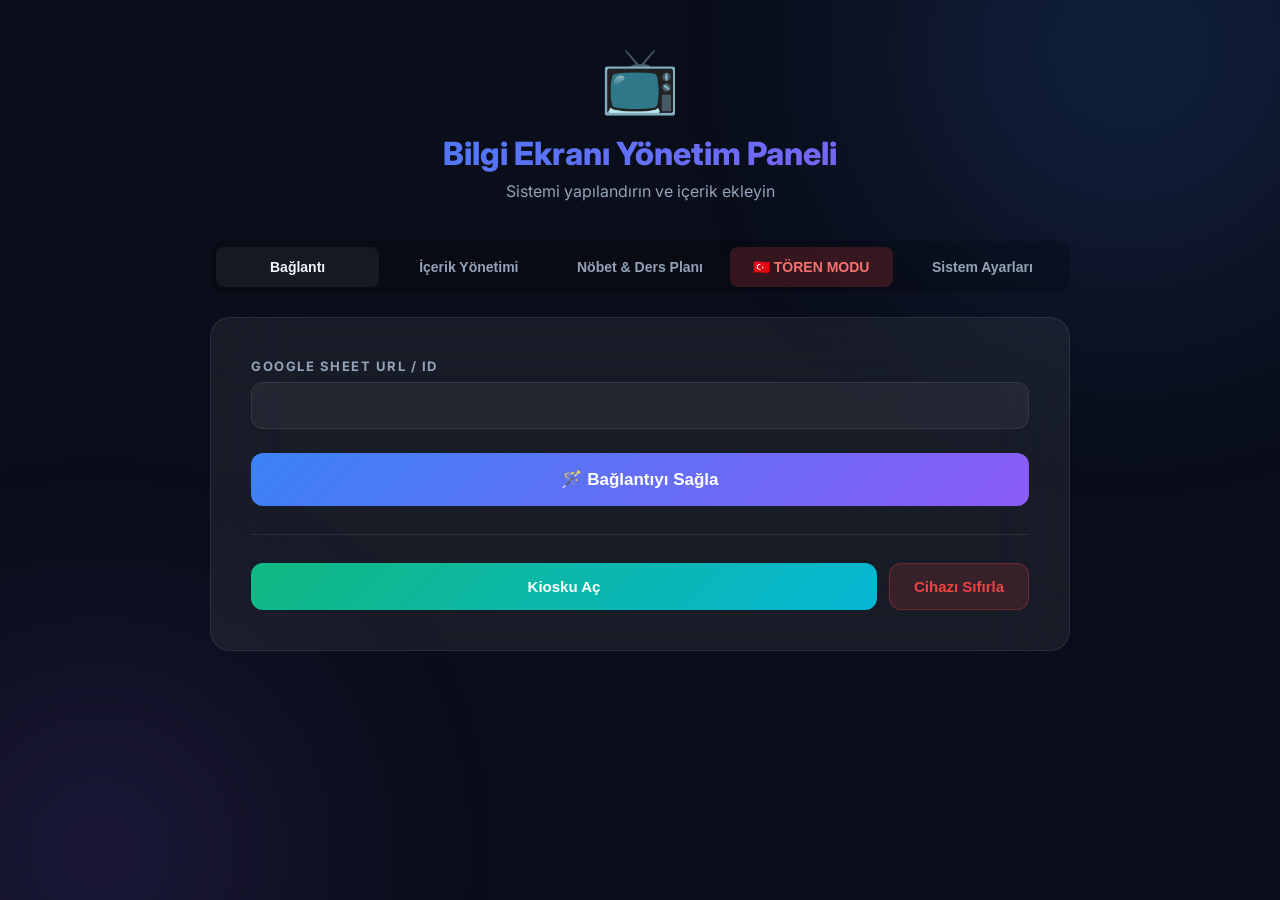
<file: setup.html>
<!DOCTYPE html>
<html lang="tr">
<head>
    <meta charset="UTF-8">
    <meta name="viewport" content="width=device-width, initial-scale=1.0">
    <title>Bilgi Ekranı Yönetim Paneli</title>
    <link href="https://fonts.googleapis.com/css2?family=Inter:wght@300;400;500;600;700;800&display=swap" rel="stylesheet">
    <style>
        :root { --bg-primary: #0a0e1a; --bg-card: rgba(255, 255, 255, 0.06); --text-primary: #f1f5f9; --text-secondary: #94a3b8; --accent-blue: #3b82f6; --accent-purple: #8b5cf6; --accent-emerald: #10b981; --gradient-primary: linear-gradient(135deg, #3b82f6, #8b5cf6); --glass-border: rgba(255, 255, 255, 0.08); --radius-md: 20px; --radius-sm: 12px; }
        * { margin: 0; padding: 0; box-sizing: border-box; }
        body { font-family: 'Inter', sans-serif; background: var(--bg-primary); color: var(--text-primary); min-height: 100vh; display: flex; align-items: flex-start; justify-content: center; padding: 40px; position: relative; overflow-x: hidden; }
        body::before, body::after { content: ''; position: fixed; border-radius: 50%; filter: blur(120px); opacity: 0.15; z-index: 0; }
        body::before { width: 500px; height: 500px; background: var(--accent-blue); top: -200px; right: -100px; }
        body::after { width: 400px; height: 400px; background: var(--accent-purple); bottom: -150px; left: -100px; }
        
        .setup-container { position: relative; z-index: 1; width: 100%; max-width: 860px; }
        .setup-header { text-align: center; margin-bottom: 40px; } 
        .setup-header-icon { font-size: 64px; margin-bottom: 16px; }
        .setup-header h1 { font-size: 32px; font-weight: 800; margin-bottom: 8px; background: var(--gradient-primary); -webkit-background-clip: text; -webkit-text-fill-color: transparent; }
        .setup-header p { color: var(--text-secondary); font-size: 16px; }
        
        .setup-form { background: var(--bg-card); backdrop-filter: blur(40px); border: 1px solid var(--glass-border); border-radius: var(--radius-md); padding: 40px; }
        .form-group { margin-bottom: 24px; } 
        .form-group label { display: block; font-size: 13px; font-weight: 700; color: var(--text-secondary); margin-bottom: 8px; text-transform: uppercase; letter-spacing: 1.5px; }
        .form-group input, .form-group select, .form-group textarea { width: 100%; padding: 14px 18px; background: rgba(255, 255, 255, 0.05); border: 1px solid var(--glass-border); border-radius: var(--radius-sm); color: var(--text-primary); font-size: 15px; outline: none; transition: all 0.3s; }
        .form-group select { cursor: pointer; appearance: none; background-image: url("data:image/svg+xml,%3Csvg xmlns='http://www.w3.org/2000/svg' width='12' height='12' fill='%2394a3b8' viewBox='0 0 16 16'%3E%3Cpath d='M8 11L3 6h10z'/%3E%3C/svg%3E"); background-repeat: no-repeat; background-position: right 16px center; }
        .form-group select option { background: #1e293b; color: white; } 
        .form-group input:focus, .form-group select:focus, .form-group textarea:focus { border-color: var(--accent-blue); box-shadow: 0 0 0 3px rgba(59, 130, 246, 0.15); }
        
        /* Dinamik Liste Stilleri */
        .dynamic-list { display: flex; flex-direction: column; gap: 10px; margin-bottom: 15px; }
        .dynamic-row { display: flex; gap: 10px; align-items: center; background: rgba(0,0,0,0.3); padding: 10px; border-radius: 8px; border: 1px solid rgba(255,255,255,0.05); }
        .dynamic-row input { padding: 10px; font-size: 14px; background: rgba(255,255,255,0.05); border: 1px solid var(--glass-border); border-radius: 6px; color: white; width: 100%; }
        .dynamic-row .lbl { font-size: 12px; font-weight: 700; color: #94a3b8; width: 60px; text-align: center; flex-shrink: 0; }
        .btn-add { background: rgba(59, 130, 246, 0.2); color: #60a5fa; border: 1px dashed #60a5fa; padding: 10px; border-radius: 8px; cursor: pointer; width: 100%; font-weight: 600; transition: all 0.2s; }
        .btn-add:hover { background: rgba(59, 130, 246, 0.4); }
        .btn-del { background: rgba(239, 68, 68, 0.2); color: #f87171; border: none; padding: 10px 15px; border-radius: 6px; cursor: pointer; font-weight: bold; flex-shrink: 0; }

        .media-section { background: rgba(0, 0, 0, 0.2); padding: 20px; border-radius: var(--radius-sm); margin-bottom: 24px; border: 1px dashed rgba(255, 255, 255, 0.1); }
        .media-section-title { font-size: 13px; font-weight: 700; color: #cbd5e1; margin-bottom: 16px; text-transform: uppercase; }
        
        .btn-save { width: 100%; padding: 16px 32px; background: var(--gradient-primary); color: white; border: none; border-radius: var(--radius-sm); font-size: 17px; font-weight: 700; cursor: pointer; transition: all 0.2s; }
        .btn-save:hover { transform: translateY(-2px); box-shadow: 0 8px 30px rgba(59, 130, 246, 0.4); } .btn-save:disabled { opacity: 0.7; cursor: not-allowed; }
        .btn-warning { background: linear-gradient(135deg, #f59e0b, #d97706); margin-top: 20px;} 
        
        .success-message { display: none; text-align: center; padding: 20px; background: rgba(16, 185, 129, 0.1); border: 1px solid rgba(16, 185, 129, 0.3); border-radius: var(--radius-sm); color: #10b981; margin-top: 16px; font-weight: 600; }
        .divider { border: none; border-top: 1px solid var(--glass-border); margin: 28px 0; } 
        .btn-group { display: flex; gap: 12px; }
        .btn-demo { flex: 1; padding: 14px 24px; background: linear-gradient(135deg, #10b981, #06b6d4); color: white; border: none; border-radius: var(--radius-sm); font-size: 15px; font-weight: 600; cursor: pointer; }
        .btn-reset { padding: 14px 24px; background: rgba(239, 68, 68, 0.15); color: #ef4444; border: 1px solid rgba(239, 68, 68, 0.3); border-radius: var(--radius-sm); font-size: 15px; font-weight: 600; cursor: pointer; }
        
        .content-list { margin-top: 32px; padding-top: 24px; border-top: 1px solid var(--glass-border); display: flex; flex-direction: column; gap: 12px; }
        .content-item { background: rgba(0, 0, 0, 0.2); padding: 16px; border-radius: var(--radius-sm); display: flex; justify-content: space-between; align-items: center; border: 1px solid rgba(255, 255, 255, 0.05); }
        .content-item-info h4 { margin-bottom: 6px; color: var(--text-primary); font-size: 15px; display: flex; align-items: center; gap: 8px; }
        .content-item-actions { display: flex; gap: 6px; } 
        .btn-icon { padding: 8px 12px; border: none; border-radius: 6px; cursor: pointer; font-size: 13px; font-weight: 600; }
        .btn-icon.move { background: rgba(245, 158, 11, 0.15); color: #fcd34d; font-size: 14px; } 
        .btn-icon.edit { background: rgba(59, 130, 246, 0.2); color: #60a5fa; } 
        .btn-icon.delete { background: rgba(239, 68, 68, 0.2); color: #f87171; }
        .badge { font-size: 11px; padding: 4px 8px; border-radius: 6px; font-weight: 700; } 
        .category-badge { background: rgba(255, 255, 255, 0.1); font-size: 10px; }
        
        .setup-tabs { display: flex; gap: 8px; margin-bottom: 24px; background: rgba(0, 0, 0, 0.2); padding: 6px; border-radius: var(--radius-sm); overflow-x: auto; }
        .tab-btn { flex: 1; padding: 12px; background: transparent; color: var(--text-secondary); border: none; border-radius: 8px; font-size: 14px; font-weight: 600; cursor: pointer; } 
        .tab-btn.active { background: var(--bg-card); color: var(--text-primary); }
        .tab-content { display: none; } .tab-content.active { display: block; }
        
        #loading-overlay, #setup-loading { position: absolute; top: 0; left: 0; right: 0; bottom: 0; background: rgba(10, 14, 26, 0.8); z-index: 10; display: flex; flex-direction: column; align-items: center; justify-content: center; border-radius: var(--radius-md); color: white; }
        .spinner { width: 40px; height: 40px; border: 4px solid rgba(255, 255, 255, 0.1); border-left-color: var(--accent-blue); border-radius: 50%; animation: spin 1s linear infinite; margin-bottom: 16px; }
        @keyframes spin { 100% { transform: rotate(360deg); } }
        
        #login-overlay { position: fixed; top: 0; left: 0; right: 0; bottom: 0; background: rgba(10, 14, 26, 0.95); z-index: 50; display: flex; flex-direction: column; align-items: center; justify-content: center; }
        .login-card { background: var(--bg-card); border-radius: var(--radius-md); padding: 40px; width: 100%; max-width: 400px; text-align: center; }
        .login-error { color: #ef4444; font-size: 14px; margin-top: 12px; display: none; }
    </style>
</head>
<body>
    <div class="setup-container">
        <div id="login-overlay" style="display: none;">
            <div class="login-card">
                <h2>Yönetici Girişi</h2>
                <p style="color: var(--text-secondary); margin-bottom: 24px; font-size: 14px;">Ayarlara erişmek için şifre gereklidir.</p>
                <form id="login-form">
                    <div class="form-group" style="text-align: left;"><input type="password" id="login-password" required></div>
                    <div class="btn-group" style="margin-top: 16px;"><button type="button" class="btn-reset" id="btn-login-cancel">Vazgeç</button><button type="submit" class="btn-save">Giriş Yap</button></div>
                    <div class="login-error" id="login-error">Hatalı şifre.</div>
                </form>
            </div>
        </div>

        <div class="setup-header">
            <div class="setup-header-icon">📺</div>
            <h1>Bilgi Ekranı Yönetim Paneli</h1>
            <p>Sistemi yapılandırın ve içerik ekleyin</p>
        </div>

        <div class="setup-tabs" id="main-tabs">
            <button class="tab-btn" data-tab="tab-kurulum">Bağlantı</button>
            <button class="tab-btn active" data-tab="tab-icerik">İçerik Yönetimi</button>
            <button class="tab-btn" data-tab="tab-nobet">Nöbet & Ders Planı</button>
            <button class="tab-btn" data-tab="tab-toren" style="background: rgba(239, 68, 68, 0.2); color: #f87171;">🇹🇷 TÖREN MODU</button>
            <button class="tab-btn" data-tab="tab-ayarlar">Sistem Ayarları</button>
        </div>

        <div id="tab-kurulum" class="tab-content">
            <form class="setup-form" id="setup-form" style="position: relative;">
                <div id="setup-loading" style="display: none;"><div class="spinner"></div><div id="setup-loading-text">Bağlantı Kuruluyor...</div></div>
                <div class="form-group"><label>Google Sheet URL / ID</label><input type="text" id="sheet-id" required></div>
                <button type="submit" class="btn-save" id="btn-save">🪄 Bağlantıyı Sağla</button>
                <div class="success-message" id="success-msg">✅ Başarılı! Sisteme yönlendiriliyorsunuz...</div>
                <hr class="divider">
                <div class="btn-group">
                    <button type="button" class="btn-demo" id="btn-demo">Kiosku Aç</button>
                    <button type="button" class="btn-reset" id="btn-reset">Cihazı Sıfırla</button>
                </div>
            </form>
        </div>

        <div id="tab-icerik" class="tab-content active">
            <form class="setup-form" id="content-form" style="position: relative;">
                <div id="loading-overlay" style="display: none;"><div class="spinner"></div><div id="loading-text">Yükleniyor... Lütfen bekleyin.</div></div>
                <div id="form-title" style="margin-bottom: 24px; font-size: 18px; font-weight: 700; color: var(--accent-blue); text-align: center;">YENİ İÇERİK EKLE</div>

                <div class="form-group"><label>Başlık</label><input type="text" id="c-baslik" required></div>
                <div class="form-group"><label>Açıklama</label><input type="text" id="c-icerik"></div>
                <div style="display: flex; gap: 16px;">
                    <div class="form-group" style="flex: 1;">
                        <label>Kategori</label>
                        <select id="c-kategori">
                            <option value="duyuru">Duyuru</option><option value="etkinlik">Etkinlik</option>
                            <option value="sinav">Sınav</option><option value="onemli">Önemli</option>
                            <option value="spor">Spor Haberi</option><option value="genelkultur">Genel Kültür</option>
                            <option value="proje">Proje & Yarışma</option><option value="tebrik">Tebrikler</option>
                        </select>
                    </div>
                    <div class="form-group" style="flex: 1;"><label>Tarih</label><input type="date" id="c-tarih"></div>
                </div>
                <div style="display: flex; gap: 16px;">
                    <div class="form-group" style="flex: 1;"><label>Yayında mı?</label><select id="c-aktif"><option value="EVET">Evet</option><option value="HAYIR">Hayır</option></select></div>
                    <div class="form-group" style="flex: 1;"><label>Alt Bantta Göster?</label><select id="c-bant"><option value="HAYIR">Hayır</option><option value="EVET">Evet</option></select></div>
                </div>

                <div class="media-section">
                    <div class="media-section-title">🎬 Medya Ekleme</div>
                    <div class="form-group"><label style="color:#60a5fa;">▶️ Video Linki (Çoklu İçin Virgül Kullanın)</label><input type="text" id="c-video-url"></div>
                    <div class="form-group"><label style="color:#34d399;">🖼️ İnternetten Görsel Linki (Virgülle Ayırın)</label><input type="text" id="c-gorsel-url"></div>
                    <div style="text-align:center; color:rgba(255,255,255,0.3); font-size:12px; margin-bottom:12px;">-- VEYA YÜKLE --</div>
                    <div class="form-group" style="margin-bottom: 0;">
                        <label>📁 Dosya Seç (Çoklu Albüm Desteği)</label>
                        <input type="file" id="c-file" accept="image/*,video/mp4,video/webm" multiple>
                    </div>
                    
                    <div id="cover-selection-container" style="display: none; margin-top: 15px; padding: 15px; background: rgba(59, 130, 246, 0.1); border: 1px dashed rgba(59, 130, 246, 0.4); border-radius: 8px;">
                        <label style="color:#fcd34d; font-weight:bold; font-size:13px; margin-bottom:10px; display:block;">🌟 Kapak Fotoğrafını Seçiniz (Ekranda ilk bu görünür)</label>
                        <div id="cover-options" style="display: flex; flex-direction: column; gap: 8px;"></div>
                    </div>

                    <div id="upload-progress-container" style="display: none; margin-top: 15px; padding: 15px; background: rgba(0,0,0,0.3); border-radius: 8px;">
                        <div style="font-size: 13px; font-weight: 600; color: var(--accent-blue); margin-bottom: 8px; display: flex; justify-content: space-between;">
                            <span id="upload-progress-text">Yükleniyor...</span>
                        </div>
                        <div style="width: 100%; height: 8px; background: rgba(255,255,255,0.1); border-radius: 4px; overflow: hidden;"><div id="upload-progress-bar" style="width: 0%; height: 100%; background: var(--gradient-primary); transition: width 0.3s ease;"></div></div>
                    </div>
                </div>

                <button type="submit" class="btn-save" id="btn-submit-content">🚀 İçeriği Tabloya Ekle</button>
                <button type="button" class="btn-reset" id="btn-cancel-edit" style="display: none; width: 100%; margin-top: 12px;">İptal Et</button>
                
                <div class="success-message" id="content-success-msg">✅ İşlem Başarılı!</div>
                <div class="success-message" id="content-error-msg" style="color: #ef4444; background: rgba(239, 68, 68, 0.1); border-color: rgba(239, 68, 68, 0.3);">❌ Bir hata oluştu.</div>
                
                <div class="content-list" id="content-list-container"></div>
            </form>
        </div>

        <div id="tab-nobet" class="tab-content">
            <form class="setup-form" id="nobet-form" style="position: relative;">
                <div id="nobet-loading" style="display: none; position: absolute; top:0; left:0; right:0; bottom:0; background:rgba(10,14,26,0.8); z-index:10; flex-direction:column; align-items:center; justify-content:center; color:white; border-radius: var(--radius-md);"><div class="spinner"></div><div>Kaydediliyor...</div></div>
                <div style="margin-bottom: 24px; font-size: 18px; font-weight: 700; color: var(--accent-blue); text-align: center;">ZAMAN ÇİZELGESİ VE NÖBET</div>

                <div style="display: flex; gap: 20px; margin-bottom: 30px;">
                    <div style="flex: 1; background: rgba(0,0,0,0.2); padding: 15px; border-radius: 12px;">
                        <label style="color:#fcd34d; font-weight:bold; margin-bottom:10px; display:block;">☀️ Sabahçı Dersleri</label>
                        <div id="list-sabahci" class="dynamic-list"></div>
                        <button type="button" class="btn-add" onclick="addTimeBlock('sabahci')">+ Yeni Blok Ekle</button>
                    </div>
                    <div style="flex: 1; background: rgba(0,0,0,0.2); padding: 15px; border-radius: 12px;">
                        <label style="color:#60a5fa; font-weight:bold; margin-bottom:10px; display:block;">🌤️ Öğlenci Dersleri</label>
                        <div id="list-oglenci" class="dynamic-list"></div>
                        <button type="button" class="btn-add" onclick="addTimeBlock('oglenci')">+ Yeni Blok Ekle</button>
                    </div>
                </div>

                <div style="background: rgba(0,0,0,0.2); padding: 15px; border-radius: 12px; margin-bottom: 30px;">
                    <div style="display: flex; justify-content: space-between; align-items: center; margin-bottom:15px; border-bottom: 1px solid rgba(255,255,255,0.1); padding-bottom: 10px;">
                        <label style="color:#a7f3d0; font-weight:bold; margin:0; font-size:15px;">👨‍🏫 Haftalık Nöbetçi Öğretmenler</label>
                        <select id="day-selector" style="width: 150px; padding: 8px; font-size: 13px;" onchange="renderTeachersForSelectedDay()">
                            <option value="Pazartesi">Pazartesi</option><option value="Salı">Salı</option>
                            <option value="Çarşamba">Çarşamba</option><option value="Perşembe">Perşembe</option>
                            <option value="Cuma">Cuma</option>
                        </select>
                    </div>
                    
                    <div style="display: flex; gap: 20px;">
                        <div style="flex: 1;">
                            <label style="color:#fcd34d; font-size:12px; margin-bottom:8px; display:block;">Sabahçı Nöbetçiler</label>
                            <div id="list-teachers-sabahci" class="dynamic-list"></div>
                            <button type="button" class="btn-add" onclick="addTeacherRow('sabahci')">+ Sabahçı Nöbet Yeri Ekle</button>
                        </div>
                        
                        <div style="flex: 1;">
                            <label style="color:#60a5fa; font-size:12px; margin-bottom:8px; display:block;">Öğlenci Nöbetçiler</label>
                            <div id="list-teachers-oglenci" class="dynamic-list"></div>
                            <button type="button" class="btn-add" onclick="addTeacherRow('oglenci')">+ Öğlenci Nöbet Yeri Ekle</button>
                        </div>
                    </div>
                </div>

                <div style="background: rgba(0,0,0,0.2); padding: 15px; border-radius: 12px;">
                    <label style="color:#c084fc; font-weight:bold; margin-bottom:10px; display:block;">🎓 Günlük Nöbetçi Öğrenciler (Sadece Bugün)</label>
                    <div id="list-students" class="dynamic-list"></div>
                    <button type="button" class="btn-add" onclick="addStudentRow()">+ Yeni Öğrenci Ekle</button>
                </div>

                <button type="submit" class="btn-save btn-warning" id="btn-submit-nobet">💾 Tüm Programı Google Sheet'e Kaydet</button>
                <div class="success-message" id="nobet-success-msg">✅ Başarıyla Kaydedildi! Kiosk Ekranı güncellenecektir.</div>
            </form>
        </div>

        <div id="tab-toren" class="tab-content">
            <div class="setup-form">
                <div style="text-align: center; margin-bottom: 30px;">
                    <div style="font-size: 50px;">🇹🇷</div>
                    <h2 style="color: #f87171;">Okul Tören Modu</h2>
                    <p style="color: var(--text-secondary); font-size: 14px;">Videoları bilgisayarınızdan seçip doğrudan okulun YouTube kanalına yükleyebilir veya hazır link yapıştırabilirsiniz.</p>
                </div>

                <div style="display: flex; flex-direction: column; gap: 25px;">
                    
                    <div style="background: rgba(0,0,0,0.2); padding: 15px; border-radius: 12px; border: 1px solid rgba(239, 68, 68, 0.2);">
                        <label style="color:#fcd34d; font-size:13px; font-weight:bold; display:block; margin-bottom:8px;">🎵 İstiklal Marşı</label>
                        
                        <div style="display: flex; gap: 10px; margin-bottom: 10px;">
                            <input type="file" id="file-toren-1" accept="video/mp4,video/webm" style="flex: 1; background:rgba(255,255,255,0.05); color:white; border:1px solid var(--glass-border); padding: 8px; border-radius: 6px;">
                            <button type="button" class="btn-save" style="width: auto; padding: 10px 20px; font-size: 14px;" onclick="uploadTorenVideo(1)">Yükle</button>
                        </div>
                        <div id="progress-toren-1" style="display:none; color: #60a5fa; font-size: 12px; margin-bottom: 10px; font-weight: bold;">Yükleniyor... %0</div>

                        <input type="text" id="toren-link-1" placeholder="YouTube Linki Buraya Gelecek veya Yapıştırın..." style="width:100%; padding:12px; margin-bottom:12px; background:rgba(255,255,255,0.05); border:1px solid var(--glass-border); color:white; border-radius:8px; font-size: 14px;">
                        
                        <button type="button" class="btn-save" style="background: linear-gradient(135deg, #ef4444, #b91c1c); padding: 12px;" onclick="sendTorenCommand(1)">
                            ▶️ İstiklal Marşı'nı TV'de Başlat
                        </button>
                    </div>
                    
                    <div style="background: rgba(0,0,0,0.2); padding: 15px; border-radius: 12px; border: 1px solid rgba(156, 163, 175, 0.2);">
                        <label style="color:#60a5fa; font-size:13px; font-weight:bold; display:block; margin-bottom:8px;">⏳ Saygı Duruşu + İstiklal Marşı</label>
                        
                        <div style="display: flex; gap: 10px; margin-bottom: 10px;">
                            <input type="file" id="file-toren-2" accept="video/mp4,video/webm" style="flex: 1; background:rgba(255,255,255,0.05); color:white; border:1px solid var(--glass-border); padding: 8px; border-radius: 6px;">
                            <button type="button" class="btn-save" style="width: auto; padding: 10px 20px; font-size: 14px;" onclick="uploadTorenVideo(2)">Yükle</button>
                        </div>
                        <div id="progress-toren-2" style="display:none; color: #60a5fa; font-size: 12px; margin-bottom: 10px; font-weight: bold;">Yükleniyor... %0</div>

                        <input type="text" id="toren-link-2" placeholder="YouTube Linki Buraya Gelecek veya Yapıştırın..." style="width:100%; padding:12px; margin-bottom:12px; background:rgba(255,255,255,0.05); border:1px solid var(--glass-border); color:white; border-radius:8px; font-size: 14px;">
                        
                        <button type="button" class="btn-save" style="background: linear-gradient(135deg, #4b5563, #1f2937); padding: 12px;" onclick="sendTorenCommand(2)">
                            ▶️ Saygı Duruşu ve İstiklal Marşı'nı TV'de Başlat
                        </button>
                    </div>

                    <div id="toren-status" style="display:none; text-align:center; padding:15px; background:rgba(16,185,129,0.1); color:#10b981; border-radius:8px; font-weight:600;">
                        ✅ Komut TV'ye gönderildi! Tören başlıyor.
                    </div>

                    <div style="background: rgba(239, 68, 68, 0.05); padding: 15px; border-radius: 12px; border: 1px dashed rgba(239, 68, 68, 0.5); text-align: center;">
                        <label style="color:#ef4444; font-size:14px; font-weight:bold; display:block; margin-bottom:8px;">🚨 Acil Durum / İptal</label>
                        <p style="color: var(--text-secondary); font-size: 12px; margin-bottom: 12px;">Yanlışlıkla basarsanız veya töreni erken bitirmek isterseniz bu butonu kullanın.</p>
                        <button type="button" class="btn-save" style="background: rgba(239, 68, 68, 0.1); border: 1px solid #ef4444; color: #ef4444; padding: 12px; font-size: 15px;" onclick="sendTorenCommand('STOP')">
                            🛑 Töreni Durdur ve Normal Yayına Dön
                        </button>
                    </div>

                </div>
                
                <div style="margin-top: 30px; padding: 15px; background: rgba(245, 158, 11, 0.1); border: 1px solid rgba(245, 158, 11, 0.3); border-radius: 8px; color: #fbbf24; font-size: 13px;">
                    <strong>Not:</strong> Video başlatıldığında TV ekranı tören moduna kilitlenir. <b>Video sona erdiğinde sistem hiçbir müdahaleye gerek kalmadan otomatik olarak normal yayın akışına geri döner.</b> Yüklediğiniz videolar YouTube kanalınıza liste dışı (reklamsız) olarak kaydedilir.
                </div>
            </div>
        </div>

        <div id="tab-ayarlar" class="tab-content">
            <form class="setup-form" id="settings-form" style="position: relative;">
                <div id="settings-loading-overlay" style="display: none; position: absolute; top:0; left:0; right:0; bottom:0; background:rgba(10,14,26,0.8); z-index:10; flex-direction:column; align-items:center; justify-content:center; color:white;"><div class="spinner"></div><div>Kaydediliyor...</div></div>
                <div class="form-group"><label>Okul Adı</label><input type="text" id="s-okuladi" required></div>
                <div class="form-group"><label>Yönetici Şifresi</label><input type="text" id="s-sifre" required></div>
                <div class="form-group"><label>App Script URL</label><input type="text" id="s-scripturl" required></div>
                <div style="display: flex; gap: 16px;">
                    <div class="form-group" style="flex: 1;"><label>Şehir</label>
                        <select id="s-sehir" required>
                            <option value="İstanbul" data-lat="41.0082" data-lon="28.9784">İstanbul</option>
                            <option value="Ankara" data-lat="39.9334" data-lon="32.8597">Ankara</option>
                        </select>
                    </div>
                    <div class="form-group" style="flex: 1;"><label>Enlem</label><input type="text" id="s-enlem" readonly></div>
                    <div class="form-group" style="flex: 1;"><label>Boylam</label><input type="text" id="s-boylam" readonly></div>
                </div>
                <div class="form-group"><label>Okul Logo URL</label><input type="text" id="s-logourl"></div>
                <button type="submit" class="btn-save btn-warning" id="btn-submit-settings">💾 Ayarları Kaydet</button>
                <div class="success-message" id="settings-success-msg">✅ Ayarlar kaydedildi!</div>
                <div class="success-message" id="settings-error-msg" style="color: #ef4444; background: rgba(239, 68, 68, 0.1);">❌ Bir hata oluştu.</div>
            </form>
        </div>
    </div>

    <script>
        // GLOBAL NÖBET VERİSİ
        let nobetData = {
            sabahci: [], oglenci: [],
            ogretmenler: { 
                "Pazartesi": {sabahci: [], oglenci: []}, 
                "Salı": {sabahci: [], oglenci: []}, 
                "Çarşamba": {sabahci: [], oglenci: []}, 
                "Perşembe": {sabahci: [], oglenci: []}, 
                "Cuma": {sabahci: [], oglenci: []} 
            },
            ogrenciler: []
        };

        // YENİ EKLENEN: Tören Linklerini Sheet'ten çekme fonksiyonu
        function fetchTorenLinksFromSheet() {
            const sheetId = localStorage.getItem('kiosk_sheet_id');
            if (!sheetId) return;
            const url = `https://docs.google.com/spreadsheets/d/${sheetId}/gviz/tq?tqx=out:json;responseHandler:loadTorenLinksCb&sheet=YAN_PANEL&headers=0&t=${Date.now()}`;
            
            window.loadTorenLinksCb = function (json) {
                try {
                    if(json.table.rows.length > 0 && json.table.rows[0].c[0]) {
                        const savedData = JSON.parse(json.table.rows[0].c[0].v);
                        if(savedData.torenLink1) {
                            if(document.getElementById('toren-link-1')) document.getElementById('toren-link-1').value = savedData.torenLink1;
                            localStorage.setItem('kiosk_toren_link_1', savedData.torenLink1);
                        }
                        if(savedData.torenLink2) {
                            if(document.getElementById('toren-link-2')) document.getElementById('toren-link-2').value = savedData.torenLink2;
                            localStorage.setItem('kiosk_toren_link_2', savedData.torenLink2);
                        }
                    }
                } catch (e) { console.error("Tören linkleri yüklenemedi:", e); }
                delete window.loadTorenLinksCb;
            };
            const script = document.createElement('script'); script.src = url; document.body.appendChild(script);
        }

        // YENİ EKLENEN: Tören Linklerini Sheet'e kalıcı kaydetme fonksiyonu
        function updateTorenLinksInSheet(type, newLink) {
            const sheetId = localStorage.getItem('kiosk_sheet_id');
            const scriptUrl = localStorage.getItem('kiosk_script_url');
            if (!sheetId || !scriptUrl) return;

            const url = `https://docs.google.com/spreadsheets/d/${sheetId}/gviz/tq?tqx=out:json;responseHandler:updateTorenCb&sheet=YAN_PANEL&headers=0&t=${Date.now()}`;
            
            window.updateTorenCb = async function (json) {
                try {
                    let savedData = {};
                    if(json.table.rows.length > 0 && json.table.rows[0].c[0]) {
                        savedData = JSON.parse(json.table.rows[0].c[0].v);
                    }

                    if (type === 1) savedData.torenLink1 = newLink;
                    if (type === 2) savedData.torenLink2 = newLink;

                    await fetch(scriptUrl, {
                        method: 'POST',
                        headers: { 'Content-Type': 'text/plain;charset=utf-8' },
                        body: JSON.stringify({ sheetId: sheetId, action: 'saveSidebarData', sidebarData: savedData })
                    });
                } catch (e) { console.error("Tören linki güncellenirken hata:", e); }
                delete window.updateTorenCb;
            };
            const script = document.createElement('script'); script.src = url; document.body.appendChild(script);
        }

        // --- TÖREN MODU İÇİN BİLGİSAYARDAN YOUTUBE'A DOĞRUDAN VİDEO YÜKLEME ---
        async function uploadTorenVideo(type) {
            const fileInput = document.getElementById('file-toren-' + type);
            if (fileInput.files.length === 0) { alert('Lütfen önce bilgisayarınızdan bir video dosyası seçin!'); return; }
            
            const file = fileInput.files[0];
            if (!file.type.startsWith('video/')) { alert('Lütfen sadece video formatında bir dosya seçin!'); return; }

            const scriptUrl = localStorage.getItem('kiosk_script_url');
            const sheetId = localStorage.getItem('kiosk_sheet_id');
            const progText = document.getElementById('progress-toren-' + type);
            const linkInput = document.getElementById('toren-link-' + type);
            
            progText.style.display = 'block';
            progText.style.color = '#60a5fa';
            progText.textContent = 'YouTube için yetki alınıyor...';
            
            try {
                // 1. YouTube API'den geçici yükleme linki iste
                const urlResp = await fetch(scriptUrl, { 
                    method: 'POST', 
                    headers: { 'Content-Type': 'text/plain;charset=utf-8' },
                    body: JSON.stringify({ 
                        sheetId: sheetId, 
                        action: 'getYouTubeUploadUrl', 
                        videoTitle: type === 1 ? 'Okul İstiklal Marşı Töreni' : 'Okul Saygı Duruşu ve İstiklal Marşı Töreni', 
                        mimeType: file.type, 
                        size: file.size, 
                        origin: window.location.origin 
                    }) 
                });
                
                const responseJson = await urlResp.json();
                if(responseJson.status === "error") throw new Error(responseJson.message);
                
                const uploadUrl = responseJson.uploadUrl;
                const CHUNK = 2 * 1024 * 1024; // 2MB Parçalarla yükleme
                let uploaded = 0;
                
                // 2. Parça Parça (Chunked) Yükleme işlemi
                while (uploaded < file.size) {
                    const end = Math.min(uploaded + CHUNK, file.size);
                    const put = await fetch(uploadUrl, { 
                        method: 'PUT', 
                        headers: { 'Content-Range': `bytes ${uploaded}-${end - 1}/${file.size}` }, 
                        body: file.slice(uploaded, end) 
                    });
                    
                    if (put.status === 308) { 
                        uploaded = end; 
                        progText.textContent = `YouTube Kanalına Yükleniyor... %${Math.round((uploaded/file.size)*100)}`; 
                    }
                    else if (put.status === 200 || put.status === 201) { 
                        const vid = (await put.json()).id; 
                        const finalLink = `https://www.youtube.com/watch?v=${vid}`;
                        
                        // Linki inputa yaz ve tarayıcıya kaydet
                        linkInput.value = finalLink;
                        localStorage.setItem('kiosk_toren_link_' + type, finalLink);

                        // YENİ EKLENEN: Linki Google Sheet'e kalıcı olarak kaydet
                        updateTorenLinksInSheet(type, finalLink);
                        
                        progText.style.color = '#10b981';
                        progText.textContent = '✅ Video Başarıyla YouTube Kanalınıza Yüklendi ve Kaydedildi!';
                        setTimeout(() => progText.style.display = 'none', 5000);
                        break; 
                    }
                }
            } catch (e) {
                progText.style.color = '#ef4444';
                progText.textContent = '❌ Hata: ' + e.message;
            }
        }

        // TÖREN MODU İÇİN LOCALSTORAGE LİNKLERİ YÜKLE
        document.addEventListener('DOMContentLoaded', () => {
            const savedLink1 = localStorage.getItem('kiosk_toren_link_1');
            const savedLink2 = localStorage.getItem('kiosk_toren_link_2');
            if(savedLink1 && document.getElementById('toren-link-1')) document.getElementById('toren-link-1').value = savedLink1;
            if(savedLink2 && document.getElementById('toren-link-2')) document.getElementById('toren-link-2').value = savedLink2;

            // YENİ EKLENEN: Sheet üzerinden en güncel linkleri getir (Başka bir cihazdan eklenmiş olabilir)
            fetchTorenLinksFromSheet();
        });

        // TÖREN KOMUTU VEYA İPTAL GÖNDERME
        async function sendTorenCommand(typeOrCommand) {
            let videoUrl = "";
            
            if (typeOrCommand === 'STOP') {
                videoUrl = "STOP";
            } else {
                const inputId = typeOrCommand === 1 ? 'toren-link-1' : 'toren-link-2';
                videoUrl = document.getElementById(inputId).value.trim();

                if (!videoUrl || !videoUrl.includes('youtu')) {
                    alert("Lütfen önce bir video yükleyin veya geçerli bir YouTube linki yapıştırın!");
                    return;
                }
                localStorage.setItem('kiosk_toren_link_' + typeOrCommand, videoUrl);

                // YENİ EKLENEN: Manuel bir link yapıştırıldığında da bunu Google Sheet'e kaydet
                updateTorenLinksInSheet(typeOrCommand, videoUrl);
            }

            const scriptUrl = localStorage.getItem('kiosk_script_url');
            const sheetId = localStorage.getItem('kiosk_sheet_id');
            const statusDiv = document.getElementById('toren-status');

            statusDiv.style.display = 'block';
            statusDiv.style.background = "rgba(59, 130, 246, 0.1)";
            statusDiv.style.color = "#60a5fa";
            statusDiv.textContent = typeOrCommand === 'STOP' ? "⏳ Durdurma komutu iletiliyor..." : "⏳ Komut iletiliyor...";

            try {
                const resp = await fetch(scriptUrl, {
                    method: 'POST',
                    headers: { 'Content-Type': 'text/plain;charset=utf-8' },
                    body: JSON.stringify({ sheetId: sheetId, action: 'setCommand', command: videoUrl })
                });
                const res = await resp.json();
                if(res.status === 'success') {
                    if (typeOrCommand === 'STOP') {
                        statusDiv.style.background = "rgba(245, 158, 11, 0.1)";
                        statusDiv.style.color = "#f59e0b";
                        statusDiv.textContent = "🛑 Komut alındı! TV normal yayına dönüyor...";
                    } else {
                        statusDiv.style.background = "rgba(16,185,129,0.1)";
                        statusDiv.style.color = "#10b981";
                        statusDiv.textContent = "✅ Komut TV'ye iletildi. Yayın hemen başlıyor!";
                    }
                    
                    // GÜNCELLENEN KISIM: 6 Saniye sonra uyarı kutusunu gizle
                    setTimeout(() => {
                        statusDiv.style.display = 'none';
                    }, 6000);
                }
            } catch (e) {
                statusDiv.style.background = "rgba(239, 68, 68, 0.1)";
                statusDiv.style.color = "#f87171";
                statusDiv.textContent = "❌ Hata oluştu! İnternet bağlantınızı kontrol edin.";
                
                setTimeout(() => {
                    statusDiv.style.display = 'none';
                }, 6000);
            }
        }

        (function () {
            let isAuthenticated = false; 
            let savedPassword = localStorage.getItem('kiosk_admin_password'); 
            let currentEditRowIndex = null; 
            const MAX_VISIBLE_ITEMS = 7;
            
            const loginOverlay = document.getElementById('login-overlay'); 
            const tabBtns = document.querySelectorAll('.tab-btn'); 
            const tabContents = document.querySelectorAll('.tab-content');

            function switchTab(tabId) {
                tabBtns.forEach(b => b.classList.remove('active')); 
                tabContents.forEach(c => c.classList.remove('active'));
                
                const btn = document.querySelector(`[data-tab="${tabId}"]`); 
                const content = document.getElementById(tabId);
                if (btn) btn.classList.add('active'); 
                if (content) content.classList.add('active');
                
                if (tabId === 'tab-icerik') fetchExistingContents();
                if (tabId === 'tab-nobet') fetchSidebarDataForSetup();
                
                // YENİ EKLENEN ÇÖZÜM: Kullanıcı Tören sekmesine tıkladığında Sheet'ten en güncel veriyi çek
                if (tabId === 'tab-toren') fetchTorenLinksFromSheet();

                if (tabId === 'tab-ayarlar') {
                    document.getElementById('s-okuladi').value = localStorage.getItem('kiosk_school_name') || ''; 
                    document.getElementById('s-sifre').value = localStorage.getItem('kiosk_admin_password') || '';
                    document.getElementById('s-scripturl').value = localStorage.getItem('kiosk_script_url') || '';
                    document.getElementById('s-sehir').value = localStorage.getItem('kiosk_weather_city') || 'İstanbul';
                    document.getElementById('s-enlem').value = localStorage.getItem('kiosk_weather_lat') || ''; 
                    document.getElementById('s-boylam').value = localStorage.getItem('kiosk_weather_lon') || '';
                    document.getElementById('s-logourl').value = localStorage.getItem('kiosk_school_logo') || '';
                }
            }

            tabBtns.forEach(btn => {
                btn.addEventListener('click', () => {
                    const targetTab = btn.dataset.tab; 
                    document.getElementById('login-error').style.display = 'none';
                    if ((targetTab === 'tab-kurulum' || targetTab === 'tab-ayarlar' || targetTab === 'tab-nobet' || targetTab === 'tab-toren') && savedPassword && !isAuthenticated) { 
                        loginOverlay.dataset.targetTab = targetTab; 
                        loginOverlay.style.display = 'flex'; 
                    } else { 
                        switchTab(targetTab); 
                    }
                });
            });

            document.getElementById('login-form').addEventListener('submit', function (e) {
                e.preventDefault();
                if (document.getElementById('login-password').value === savedPassword) { 
                    isAuthenticated = true; loginOverlay.style.display = 'none'; 
                    switchTab(loginOverlay.dataset.targetTab || 'tab-kurulum'); 
                } else { document.getElementById('login-error').style.display = 'block'; }
            });
            
            document.getElementById('btn-login-cancel').addEventListener('click', function () { 
                loginOverlay.style.display = 'none'; switchTab('tab-icerik'); 
            });

            document.getElementById('s-sehir').addEventListener('change', function () {
                var s = this.options[this.selectedIndex]; 
                if (s && s.dataset.lat) { 
                    document.getElementById('s-enlem').value = s.dataset.lat; 
                    document.getElementById('s-boylam').value = s.dataset.lon; 
                }
            });

            const fileInputElem = document.getElementById('c-file');
            if(fileInputElem) {
                fileInputElem.addEventListener('change', function(e) {
                    const container = document.getElementById('cover-selection-container');
                    const optionsDiv = document.getElementById('cover-options');
                    optionsDiv.innerHTML = '';
                    
                    const files = Array.from(this.files);
                    const imageFiles = files.filter(f => f.type.startsWith('image/'));
                    
                    if (files.length > 1 && imageFiles.length > 0) {
                        container.style.display = 'block';
                        imageFiles.forEach((file, index) => {
                            const div = document.createElement('div');
                            div.style.display = 'flex';
                            div.style.alignItems = 'center';
                            div.style.gap = '8px';
                            div.innerHTML = `
                                <input type="radio" name="cover_file" value="${file.name}" id="cover_${index}" ${index === 0 ? 'checked' : ''} style="width: auto; margin:0; cursor:pointer;">
                                <label for="cover_${index}" style="margin:0; font-size:13px; color:white; text-transform:none; letter-spacing:normal; cursor:pointer;">${file.name}</label>
                            `;
                            optionsDiv.appendChild(div);
                        });
                    } else {
                        container.style.display = 'none';
                    }
                });
            }

            window.addTimeBlock = function(type, start = "", end = "") {
                const container = document.getElementById(`list-${type}`);
                const idx = container.children.length + 1;
                const div = document.createElement('div'); div.className = 'dynamic-row';
                div.innerHTML = `
                    <div class="lbl">${idx}. Blok</div>
                    <input type="time" class="inp-start" value="${start}" required>
                    <span style="color:#94a3b8;">-</span>
                    <input type="time" class="inp-end" value="${end}" required>
                    <button type="button" class="btn-del" onclick="this.parentElement.remove(); window.updateLabels('list-${type}')">X</button>
                `;
                container.appendChild(div);
            };

            window.updateLabels = function(containerId) {
                const rows = document.getElementById(containerId).querySelectorAll('.dynamic-row');
                rows.forEach((r, i) => { r.querySelector('.lbl').textContent = `${i + 1}. Blok`; });
            };

            window.addTeacherRow = function(type, loc = "", name = "") {
                const container = document.getElementById(`list-teachers-${type}`);
                const div = document.createElement('div'); div.className = 'dynamic-row';
                div.innerHTML = `
                    <input type="text" class="inp-loc" value="${loc}" placeholder="Nöbet Yeri (Örn: Zemin)" style="flex: 1;" required>
                    <input type="text" class="inp-name" value="${name}" placeholder="Öğretmen" style="flex: 1;" required>
                    <button type="button" class="btn-del" onclick="this.parentElement.remove()">X</button>
                `;
                container.appendChild(div);
            };

            window.addStudentRow = function(loc = "", name = "") {
                const container = document.getElementById('list-students');
                const div = document.createElement('div'); div.className = 'dynamic-row';
                div.innerHTML = `
                    <input type="text" class="inp-loc" value="${loc}" placeholder="Sınıf" style="flex: 1;" required>
                    <input type="text" class="inp-name" value="${name}" placeholder="Öğrenci Adı Soyadı" style="flex: 2;" required>
                    <button type="button" class="btn-del" onclick="this.parentElement.remove()">X</button>
                `;
                container.appendChild(div);
            };

            window.saveCurrentDayTeachers = function() {
                const daySelector = document.getElementById('day-selector');
                const currentDay = daySelector.value;
                if(!currentDay) return;

                nobetData.ogretmenler[currentDay] = { sabahci: [], oglenci: [] };
                
                document.querySelectorAll('#list-teachers-sabahci .dynamic-row').forEach(row => {
                    const loc = row.querySelector('.inp-loc').value.trim();
                    const name = row.querySelector('.inp-name').value.trim();
                    if(loc || name) nobetData.ogretmenler[currentDay].sabahci.push({ loc, name });
                });
                document.querySelectorAll('#list-teachers-oglenci .dynamic-row').forEach(row => {
                    const loc = row.querySelector('.inp-loc').value.trim();
                    const name = row.querySelector('.inp-name').value.trim();
                    if(loc || name) nobetData.ogretmenler[currentDay].oglenci.push({ loc, name });
                });
            };

            window.renderTeachersForSelectedDay = function() {
                const daySelector = document.getElementById('day-selector');
                const prevDay = daySelector.dataset.prev;
                
                if (prevDay) {
                    nobetData.ogretmenler[prevDay] = { sabahci: [], oglenci: [] };
                    document.querySelectorAll('#list-teachers-sabahci .dynamic-row').forEach(row => {
                        const loc = row.querySelector('.inp-loc').value.trim();
                        const name = row.querySelector('.inp-name').value.trim();
                        if(loc || name) nobetData.ogretmenler[prevDay].sabahci.push({ loc, name });
                    });
                    document.querySelectorAll('#list-teachers-oglenci .dynamic-row').forEach(row => {
                        const loc = row.querySelector('.inp-loc').value.trim();
                        const name = row.querySelector('.inp-name').value.trim();
                        if(loc || name) nobetData.ogretmenler[prevDay].oglenci.push({ loc, name });
                    });
                }

                const newDay = daySelector.value;
                daySelector.dataset.prev = newDay;
                
                document.getElementById('list-teachers-sabahci').innerHTML = '';
                document.getElementById('list-teachers-oglenci').innerHTML = '';
                
                const sItems = (nobetData.ogretmenler[newDay] || {}).sabahci || [];
                const oItems = (nobetData.ogretmenler[newDay] || {}).oglenci || [];
                
                if(sItems.length === 0) window.addTeacherRow('sabahci'); else sItems.forEach(i => window.addTeacherRow('sabahci', i.loc, i.name));
                if(oItems.length === 0) window.addTeacherRow('oglenci'); else oItems.forEach(i => window.addTeacherRow('oglenci', i.loc, i.name));
            };

            function fetchSidebarDataForSetup() {
                const sheetId = localStorage.getItem('kiosk_sheet_id'); if (!sheetId) return;
                const url = `https://docs.google.com/spreadsheets/d/${sheetId}/gviz/tq?tqx=out:json;responseHandler:loadSidebarCb&sheet=YAN_PANEL&headers=0&t=${Date.now()}`;
                
                window.loadSidebarCb = function (json) {
                    try {
                        if(json.table.rows.length > 0 && json.table.rows[0].c[0]) {
                            const savedData = JSON.parse(json.table.rows[0].c[0].v);
                            
                            // Nöbetçi öğrencilerin listesini kontrol et ve eskiyse sıfırla
                            const now = new Date();
                            const todayStr = now.getFullYear() + "-" + String(now.getMonth()+1).padStart(2,'0') + "-" + String(now.getDate()).padStart(2,'0');
                            
                            if (savedData.studentSaveDate && savedData.studentSaveDate !== todayStr) {
                                savedData.ogrenciler = []; 
                                const scriptUrl = localStorage.getItem('kiosk_script_url');
                                const cleanSheetId = localStorage.getItem('kiosk_sheet_id');
                                if (scriptUrl && cleanSheetId) {
                                    fetch(scriptUrl, {
                                        method: 'POST',
                                        headers: { 'Content-Type': 'text/plain;charset=utf-8' },
                                        body: JSON.stringify({ sheetId: cleanSheetId, action: 'saveSidebarData', sidebarData: savedData })
                                    }).catch(e => console.log('Otomatik temizleme işlemi başarısız', e));
                                }
                            }
                            
                            // YENİ EKLENEN: Sidebar datası çekildiğinde Tören linklerini de güncelle (Garanti önlem)
                            if(savedData.torenLink1) {
                                if(document.getElementById('toren-link-1')) document.getElementById('toren-link-1').value = savedData.torenLink1;
                                localStorage.setItem('kiosk_toren_link_1', savedData.torenLink1);
                            }
                            if(savedData.torenLink2) {
                                if(document.getElementById('toren-link-2')) document.getElementById('toren-link-2').value = savedData.torenLink2;
                                localStorage.setItem('kiosk_toren_link_2', savedData.torenLink2);
                            }

                            document.getElementById('list-sabahci').innerHTML = '';
                            if(savedData.sabahci) savedData.sabahci.forEach(b => window.addTimeBlock('sabahci', b.start, b.end));
                            
                            document.getElementById('list-oglenci').innerHTML = '';
                            if(savedData.oglenci) savedData.oglenci.forEach(b => window.addTimeBlock('oglenci', b.start, b.end));
                            
                            document.getElementById('list-students').innerHTML = '';
                            if(savedData.ogrenciler) savedData.ogrenciler.forEach(s => window.addStudentRow(s.loc, s.name));

                            if(savedData.ogretmenler) {
                                for(let day in savedData.ogretmenler) {
                                    if (Array.isArray(savedData.ogretmenler[day])) {
                                        nobetData.ogretmenler[day] = { sabahci: savedData.ogretmenler[day], oglenci: [] };
                                    } else {
                                        nobetData.ogretmenler[day] = savedData.ogretmenler[day];
                                    }
                                }
                            }
                            
                            const daySelector = document.getElementById('day-selector');
                            daySelector.value = 'Pazartesi';
                            delete daySelector.dataset.prev; 
                            window.renderTeachersForSelectedDay();
                        }
                    } catch (e) { console.error(e); }
                    delete window.loadSidebarCb;
                };
                const script = document.createElement('script'); script.src = url; document.body.appendChild(script);
            }

            const nobetForm = document.getElementById('nobet-form');
            if (nobetForm) {
                nobetForm.addEventListener('submit', async function(e) {
                    e.preventDefault();
                    window.saveCurrentDayTeachers();
                    
                    const now = new Date();
                    const todayStr = now.getFullYear() + "-" + String(now.getMonth()+1).padStart(2,'0') + "-" + String(now.getDate()).padStart(2,'0');

                    // YENİ EKLENEN: Nöbet verisini kaydederken var olan tören linklerini ve tarihi korumak için finalData'ya ekledik
                    let finalData = { 
                        sabahci: [], 
                        oglenci: [], 
                        ogretmenler: nobetData.ogretmenler, 
                        ogrenciler: [],
                        studentSaveDate: todayStr,
                        torenLink1: localStorage.getItem('kiosk_toren_link_1') || '',
                        torenLink2: localStorage.getItem('kiosk_toren_link_2') || ''
                    };
                    
                    document.querySelectorAll('#list-sabahci .dynamic-row').forEach(r => {
                        finalData.sabahci.push({ start: r.querySelector('.inp-start').value, end: r.querySelector('.inp-end').value });
                    });
                    document.querySelectorAll('#list-oglenci .dynamic-row').forEach(r => {
                        finalData.oglenci.push({ start: r.querySelector('.inp-start').value, end: r.querySelector('.inp-end').value });
                    });
                    document.querySelectorAll('#list-students .dynamic-row').forEach(r => {
                        finalData.ogrenciler.push({ loc: r.querySelector('.inp-loc').value, name: r.querySelector('.inp-name').value });
                    });

                    const scriptUrl = localStorage.getItem('kiosk_script_url');
                    const cleanSheetId = localStorage.getItem('kiosk_sheet_id');
                    const overlay = document.getElementById('nobet-loading');
                    overlay.style.display = 'flex';

                    try {
                        const resp = await fetch(scriptUrl, {
                            method: 'POST',
                            headers: { 'Content-Type': 'text/plain;charset=utf-8' },
                            body: JSON.stringify({ sheetId: cleanSheetId, action: 'saveSidebarData', sidebarData: finalData })
                        });
                        const res = await resp.json();
                        overlay.style.display = 'none';
                        if(res.status === 'success') {
                            document.getElementById('nobet-success-msg').style.display = 'block';
                            setTimeout(() => document.getElementById('nobet-success-msg').style.display = 'none', 3000);
                        } else { alert("Hata: " + res.message); }
                    } catch (error) { overlay.style.display = 'none'; alert("Bağlantı hatası: " + error.message); }
                });
            }

            function fetchExistingContents() {
                const sheetId = localStorage.getItem('kiosk_sheet_id'); if (!sheetId) return;
                const url = `https://docs.google.com/spreadsheets/d/${sheetId}/gviz/tq?tqx=out:json;responseHandler:loadContentsCallback&sheet=DUYURULAR&headers=1&t=${new Date().getTime()}`;
                window.loadContentsCallback = function (json) { try { renderContentList(json.table.rows); } catch (e) {} delete window.loadContentsCallback; };
                const script = document.createElement('script'); script.src = url; document.body.appendChild(script);
            }

            function renderContentList(rows) {
                const container = document.getElementById('content-list-container'); if (!container) return;
                container.innerHTML = `<div style="border-bottom:1px solid var(--glass-border); padding-bottom:12px; margin-bottom:16px;"><h3>Yayın Akışı Yönetimi</h3></div>`;
                if (!rows || rows.length === 0) { container.innerHTML += '<p>Tabloda içerik bulunmuyor.</p>'; return; }
                let activeCount = 0;
                rows.forEach((row, index) => {
                    const rowIndex = index + 2; const baslik = row.c[0] ? (row.c[0].v || '') : ''; const kategori = row.c[2] ? (row.c[2].v || 'duyuru') : 'duyuru'; const isAktif = (row.c[4] ? (row.c[4].v || 'EVET') : 'EVET').toString().toUpperCase() === 'EVET';
                    let statusHtml = ''; if (isAktif) { activeCount++; statusHtml = activeCount <= MAX_VISIBLE_ITEMS ? '<span class="badge" style="color: #10b981;">📺 YAYINDA</span>' : '<span class="badge" style="color: #fbbf24;">📁 YEDEK</span>'; } else { statusHtml = '<span class="badge" style="color: #f87171;">❌ KAPALI</span>'; }
                    const itemDiv = document.createElement('div'); itemDiv.className = 'content-item'; itemDiv.style.opacity = isAktif ? '1' : '0.4';
                    itemDiv.innerHTML = `<div class="content-item-info"><h4>${statusHtml} ${baslik} <span class="badge category-badge">${kategori}</span></h4></div><div class="content-item-actions"><button type="button" class="btn-icon move move-up" data-index="${rowIndex}" ${index === 0 ? 'disabled' : ''}>▲</button><button type="button" class="btn-icon move move-down" data-index="${rowIndex}" ${index === rows.length - 1 ? 'disabled' : ''}>▼</button><button type="button" class="btn-icon edit" data-index="${rowIndex}">Düzenle</button><button type="button" class="btn-icon delete" data-index="${rowIndex}">Sil</button></div>`;
                    
                    itemDiv.querySelector('.edit').addEventListener('click', () => startEditing(rowIndex, row));
                    const gorselUrl = row.c[6] ? (row.c[6].v || '') : ''; const videoUrl = row.c[7] ? (row.c[7].v || '') : '';
                    itemDiv.querySelector('.delete').addEventListener('click', () => deleteItem(rowIndex, gorselUrl, videoUrl));
                    itemDiv.querySelector('.move-up').addEventListener('click', (e) => { if (!e.target.disabled) moveItem(rowIndex, 'up'); });
                    itemDiv.querySelector('.move-down').addEventListener('click', (e) => { if (!e.target.disabled) moveItem(rowIndex, 'down'); });
                    container.appendChild(itemDiv);
                });
            }

            async function moveItem(rowIndex, direction) {
                const scriptUrl = localStorage.getItem('kiosk_script_url'); document.getElementById('loading-overlay').style.display = 'flex';
                try { await fetch(scriptUrl, { method: 'POST', body: JSON.stringify({ sheetId: localStorage.getItem('kiosk_sheet_id'), action: 'moveContent', rowIndex: rowIndex, direction: direction }) }); fetchExistingContents(); document.getElementById('loading-overlay').style.display = 'none'; } catch (e) { alert('Hata: ' + e.message); }
            }

            function startEditing(rowIndex, row) {
                currentEditRowIndex = rowIndex; 
                document.getElementById('form-title').textContent = `İÇERİĞİ DÜZENLE`; 
                document.getElementById('btn-submit-content').innerHTML = '💾 Kaydet'; 
                document.getElementById('btn-cancel-edit').style.display = 'block';
                document.getElementById('cover-selection-container').style.display = 'none'; 
                
                document.getElementById('c-baslik').value = row.c[0] ? (row.c[0].v || '') : ''; 
                document.getElementById('c-icerik').value = row.c[1] ? (row.c[1].v || '') : ''; 
                document.getElementById('c-kategori').value = (row.c[2] ? (row.c[2].v || 'duyuru') : 'duyuru').toString().toLowerCase(); 
                document.getElementById('c-aktif').value = (row.c[4] ? (row.c[4].v || 'EVET') : 'EVET').toString().toUpperCase(); 
                document.getElementById('c-bant').value = (row.c[5] ? (row.c[5].v || 'HAYIR') : 'HAYIR').toString().toUpperCase(); 
                document.getElementById('c-gorsel-url').value = row.c[6] ? (row.c[6].v || '') : ''; 
                document.getElementById('c-video-url').value = row.c[7] ? (row.c[7].v || '') : ''; 
                window.scrollTo({ top: 0, behavior: 'smooth' });
            }

            document.getElementById('btn-cancel-edit').addEventListener('click', () => { 
                currentEditRowIndex = null; 
                document.getElementById('form-title').textContent = 'YENİ İÇERİK EKLE'; 
                document.getElementById('btn-submit-content').innerHTML = '🚀 Tabloya Ekle'; 
                document.getElementById('btn-cancel-edit').style.display = 'none'; 
                document.getElementById('content-form').reset(); 
                document.getElementById('upload-progress-container').style.display = 'none'; 
                document.getElementById('cover-selection-container').style.display = 'none'; 
            });

            async function deleteItem(rowIndex, gorselUrl, videoUrl) {
                if (!confirm('Bu içeriği tamamen silmek istediğinize emin misiniz?')) return;
                let deleteMedia = false; if (gorselUrl || videoUrl) { deleteMedia = confirm('Bu duyuruya ait bir medya dosyası var.\n\nSistemden (Drive / YouTube) tamamen SİLİNSİN Mİ?'); }
                const overlay = document.getElementById('loading-overlay'); overlay.style.display = 'flex';
                try {
                    await fetch(localStorage.getItem('kiosk_script_url'), { method: 'POST', body: JSON.stringify({ sheetId: localStorage.getItem('kiosk_sheet_id'), action: 'deleteContent', rowIndex: rowIndex, deleteMedia: deleteMedia }) });
                    fetchExistingContents(); overlay.style.display = 'none'; if (currentEditRowIndex === rowIndex) document.getElementById('btn-cancel-edit').click();
                } catch (e) { overlay.style.display = 'none'; alert('Silme başarısız!'); }
            }

            function runMagicSetup(sheetInput, isSilentLoad) {
                let cleanSheetId = sheetInput.includes('docs.google.com') ? sheetInput.match(/\/d\/([a-zA-Z0-9_-]+)/)[1] : sheetInput;
                const url = `https://docs.google.com/spreadsheets/d/${cleanSheetId}/gviz/tq?tqx=out:json;responseHandler:magicSetupCallback&sheet=AYARLAR&headers=0`;
                if (!isSilentLoad) document.getElementById('setup-loading').style.display = 'flex';
                window.magicSetupCallback = function (json) {
                    try {
                        let settings = {}; json.table.rows.forEach(row => { if (row.c && row.c.length >= 2) { let k = (row.c[0]?.v || '').toString().replace(/\s+/g, '').toLowerCase(); if (k) settings[k] = (row.c[1]?.v || '').toString().trim(); } });
                        localStorage.setItem('kiosk_sheet_id', cleanSheetId);
                        for (let key in settings) {
                            if (key.includes('scripturl')) localStorage.setItem('kiosk_script_url', settings[key]);
                            else if (key.includes('okuladi')) localStorage.setItem('kiosk_school_name', settings[key]);
                            else if (key.includes('sifre')) { localStorage.setItem('kiosk_admin_password', settings[key]); savedPassword = settings[key]; }
                            else if (key.includes('logourl')) localStorage.setItem('kiosk_school_logo', settings[key]);
                        }
                        if (!isSilentLoad) { document.getElementById('setup-loading').style.display = 'none'; document.getElementById('success-msg').style.display = 'block'; setTimeout(() => switchTab('tab-icerik'), 1500); } 
                        else switchTab('tab-icerik');
                    } catch (e) { if (!isSilentLoad) { alert("Hata!"); document.getElementById('setup-loading').style.display = 'none'; } }
                    delete window.magicSetupCallback;
                };
                const script = document.createElement('script'); script.src = url; document.body.appendChild(script);
            }

            const localSheetId = localStorage.getItem('kiosk_sheet_id'); if (localSheetId) { document.getElementById('sheet-id').value = localSheetId; runMagicSetup(localSheetId, true); } else { switchTab('tab-kurulum'); }
            document.getElementById('setup-form').addEventListener('submit', function (e) { e.preventDefault(); runMagicSetup(document.getElementById('sheet-id').value.trim(), false); });
            document.getElementById('btn-demo').addEventListener('click', function () { window.location.href = 'index.html'; });
            document.getElementById('btn-reset').addEventListener('click', function () { if (confirm('Sıfırlansın mı?')) { localStorage.clear(); window.location.reload(); } });

            const contentForm = document.getElementById('content-form');
            if (contentForm) {
                contentForm.addEventListener('submit', async function (e) {
                    e.preventDefault();
                    const scriptUrl = localStorage.getItem('kiosk_script_url');
                    const cleanSheetId = localStorage.getItem('kiosk_sheet_id');
                    const btnSubmit = document.getElementById('btn-submit-content');
                    const overlay = document.getElementById('loading-overlay');
                    const errorMsg = document.getElementById('content-error-msg');
                    const progContainer = document.getElementById('upload-progress-container');
                    const progBar = document.getElementById('upload-progress-bar');
                    const progText = document.getElementById('upload-progress-text');

                    overlay.style.display = 'flex';
                    errorMsg.style.display = 'none';
                    btnSubmit.disabled = true;

                    try {
                        let manualGorsel = document.getElementById('c-gorsel-url').value.trim();
                        let manualVideo = document.getElementById('c-video-url').value.trim();
                        const fileInput = document.getElementById('c-file');
                        
                        let uploadedGLinks = [];
                        let uploadedVLinks = [];
                        
                        let coverFileName = null;
                        let coverUrl = "";
                        const coverSelectionContainer = document.getElementById('cover-selection-container');
                        if (coverSelectionContainer.style.display === 'block') {
                            const selectedRadio = document.querySelector('input[name="cover_file"]:checked');
                            if (selectedRadio) {
                                coverFileName = selectedRadio.value;
                            }
                        }

                        if (fileInput.files.length > 0) {
                            progContainer.style.display = 'block';
                            for (let i = 0; i < fileInput.files.length; i++) {
                                const file = fileInput.files[i];
                                progText.textContent = `Yükleniyor (${i+1}/${fileInput.files.length}): ${file.name}`;
                                progBar.style.width = '0%';

                                if (file.type.startsWith('image/')) {
                                    const base64 = await new Promise(r => { const rd = new FileReader(); rd.onload = e => r(e.target.result); rd.readAsDataURL(file); });
                                    const resp = await fetch(scriptUrl, { 
                                        method: 'POST', 
                                        headers: { 'Content-Type': 'text/plain;charset=utf-8' },
                                        body: JSON.stringify({ sheetId: cleanSheetId, action: 'uploadFile', file: { name: file.name, mimeType: file.type, content: base64 } }) 
                                    });
                                    const res = await resp.json();
                                    
                                    if (res.status === 'success' && res.url) { 
                                        if (coverFileName === file.name) {
                                            coverUrl = res.url;
                                        } else {
                                            uploadedGLinks.push(res.url); 
                                        }
                                    } else { 
                                        throw new Error(res.message || "Resim linki alınamadı"); 
                                    }
                                    progBar.style.width = '100%';
                                } 
                                else if (file.type.startsWith('video/')) {
                                    const urlResp = await fetch(scriptUrl, { 
                                        method: 'POST', 
                                        headers: { 'Content-Type': 'text/plain;charset=utf-8' },
                                        body: JSON.stringify({ sheetId: cleanSheetId, action: 'getYouTubeUploadUrl', videoTitle: document.getElementById('c-baslik').value, mimeType: file.type, size: file.size, origin: window.location.origin }) 
                                    });
                                    const uploadUrl = (await urlResp.json()).uploadUrl;
                                    const CHUNK = 2 * 1024 * 1024; let uploaded = 0;
                                    while (uploaded < file.size) {
                                        const end = Math.min(uploaded + CHUNK, file.size);
                                        const put = await fetch(uploadUrl, { method: 'PUT', headers: { 'Content-Range': `bytes ${uploaded}-${end - 1}/${file.size}` }, body: file.slice(uploaded, end) });
                                        if (put.status === 308) { uploaded = end; progBar.style.width = Math.round((uploaded/file.size)*100) + '%'; }
                                        else if (put.status === 200 || put.status === 201) { const vid = (await put.json()).id; uploadedVLinks.push(`https://www.youtube.com/watch?v=${vid}`); break; }
                                    }
                                }
                            }
                        }

                        if (coverUrl) {
                            uploadedGLinks.unshift(coverUrl);
                        }

                        let finalGorsel = [manualGorsel, ...uploadedGLinks].filter(Boolean).join(',');
                        let finalVideo = [manualVideo, ...uploadedVLinks].filter(Boolean).join(',');

                        document.getElementById('loading-text').textContent = 'Google Sheet güncelleniyor...';
                        const finalPayload = {
                            sheetId: cleanSheetId,
                            action: currentEditRowIndex ? 'editContent' : 'addContent',
                            rowIndex: currentEditRowIndex,
                            item: {
                                baslik: document.getElementById('c-baslik').value.trim(),
                                icerik: document.getElementById('c-icerik').value.trim(),
                                kategori: document.getElementById('c-kategori').value,
                                tarih: document.getElementById('c-tarih').value,
                                aktif: document.getElementById('c-aktif').value,
                                bant: document.getElementById('c-bant').value,
                                gorsel: finalGorsel,
                                video: finalVideo
                            }
                        };

                        const finalResp = await fetch(scriptUrl, { 
                            method: 'POST', 
                            headers: { 'Content-Type': 'text/plain;charset=utf-8' },
                            body: JSON.stringify(finalPayload) 
                        });
                        const finalData = await finalResp.json();
                        
                        if (finalData.status === 'success') {
                            overlay.style.display = 'none'; btnSubmit.disabled = false;
                            document.getElementById('btn-cancel-edit').click(); fetchExistingContents();
                            document.getElementById('content-success-msg').style.display = 'block'; setTimeout(() => { document.getElementById('content-success-msg').style.display = 'none'; }, 4000);
                        } else { throw new Error(finalData.message); }

                    } catch (error) {
                        overlay.style.display = 'none'; btnSubmit.disabled = false;
                        errorMsg.textContent = "❌ Hata: " + error.message; errorMsg.style.display = 'block';
                    }
                });
            }

            const settingsForm = document.getElementById('settings-form');
            if(settingsForm) {
                settingsForm.addEventListener('submit', async function(e) {
                    e.preventDefault();
                    const scriptUrl = localStorage.getItem('kiosk_script_url');
                    const cleanSheetId = localStorage.getItem('kiosk_sheet_id');
                    const overlay = document.getElementById('settings-loading-overlay');
                    overlay.style.display = 'flex';
                    
                    const payload = {
                        sheetId: cleanSheetId,
                        action: 'updateSettings',
                        settings: {
                            OkulAdi: document.getElementById('s-okuladi').value,
                            Sifre: document.getElementById('s-sifre').value,
                            ScriptURL: document.getElementById('s-scripturl').value,
                            Sehir: document.getElementById('s-sehir').value,
                            Enlem: document.getElementById('s-enlem').value,
                            Boylam: document.getElementById('s-boylam').value,
                            LogoURL: document.getElementById('s-logourl').value
                        }
                    };
                    
                    try {
                        const resp = await fetch(scriptUrl, { method: 'POST', headers: { 'Content-Type': 'text/plain;charset=utf-8' }, body: JSON.stringify(payload) });
                        const res = await resp.json();
                        overlay.style.display = 'none';
                        if(res.status === 'success') {
                            localStorage.setItem('kiosk_school_name', payload.settings.OkulAdi);
                            localStorage.setItem('kiosk_admin_password', payload.settings.Sifre);
                            localStorage.setItem('kiosk_script_url', payload.settings.ScriptURL);
                            localStorage.setItem('kiosk_weather_city', payload.settings.Sehir);
                            localStorage.setItem('kiosk_weather_lat', payload.settings.Enlem);
                            localStorage.setItem('kiosk_weather_lon', payload.settings.Boylam);
                            localStorage.setItem('kiosk_school_logo', payload.settings.LogoURL);
                            savedPassword = payload.settings.Sifre;
                            
                            const msg = document.getElementById('settings-success-msg');
                            msg.style.display = 'block'; setTimeout(() => msg.style.display = 'none', 3000);
                        } else { throw new Error(res.message); }
                    } catch (e) {
                        overlay.style.display = 'none';
                        const err = document.getElementById('settings-error-msg');
                        err.textContent = "Hata: " + e.message; err.style.display = 'block';
                    }
                });
            }
        })();
    </script>
</body>
</html>
</file>
